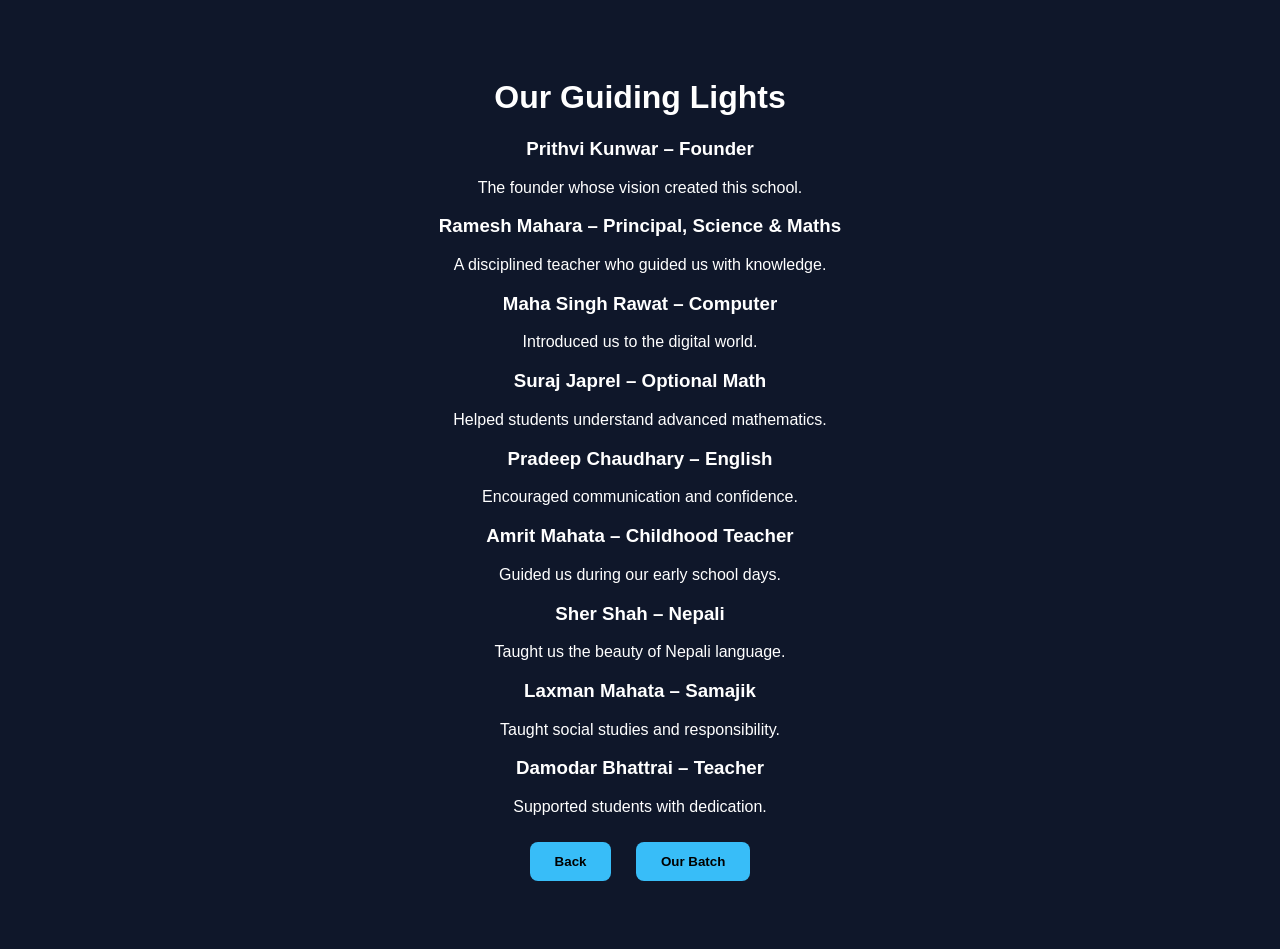
<file: teacher.html>
<!DOCTYPE html>
<html>
<head>
<title>Teachers</title>
<link rel="stylesheet" href="style.css">
</head>

<body>

<h1>Our Guiding Lights</h1>

<h3>Prithvi Kunwar – Founder</h3>
<p>The founder whose vision created this school.</p>

<h3>Ramesh Mahara – Principal, Science & Maths</h3>
<p>A disciplined teacher who guided us with knowledge.</p>

<h3>Maha Singh Rawat – Computer</h3>
<p>Introduced us to the digital world.</p>

<h3>Suraj Japrel – Optional Math</h3>
<p>Helped students understand advanced mathematics.</p>

<h3>Pradeep Chaudhary – English</h3>
<p>Encouraged communication and confidence.</p>

<h3>Amrit Mahata – Childhood Teacher</h3>
<p>Guided us during our early school days.</p>

<h3>Sher Shah – Nepali</h3>
<p>Taught us the beauty of Nepali language.</p>

<h3>Laxman Mahata – Samajik</h3>
<p>Taught social studies and responsibility.</p>

<h3>Damodar Bhattrai – Teacher</h3>
<p>Supported students with dedication.</p>

<a href="memories.html"><button>Back</button></a>
<a href="students.html"><button>Our Batch</button></a>

</body>
</html>
</file>
<file: style.css>
body{
font-family:Arial;
background:#0f172a;
color:white;
text-align:center;
padding:50px;
}

.hero{
display:flex;
flex-direction:column;
justify-content:center;
align-items:center;
height:100vh;
}

.timer{
display:flex;
gap:20px;
margin:30px;
}

.box{
background:#1e293b;
padding:20px;
border-radius:10px;
}

img{
width:60%;
border-radius:10px;
margin:20px;
}

button{
padding:12px 25px;
margin:10px;
border:none;
border-radius:8px;
background:#38bdf8;
font-weight:bold;
cursor:pointer;
}
</file>
